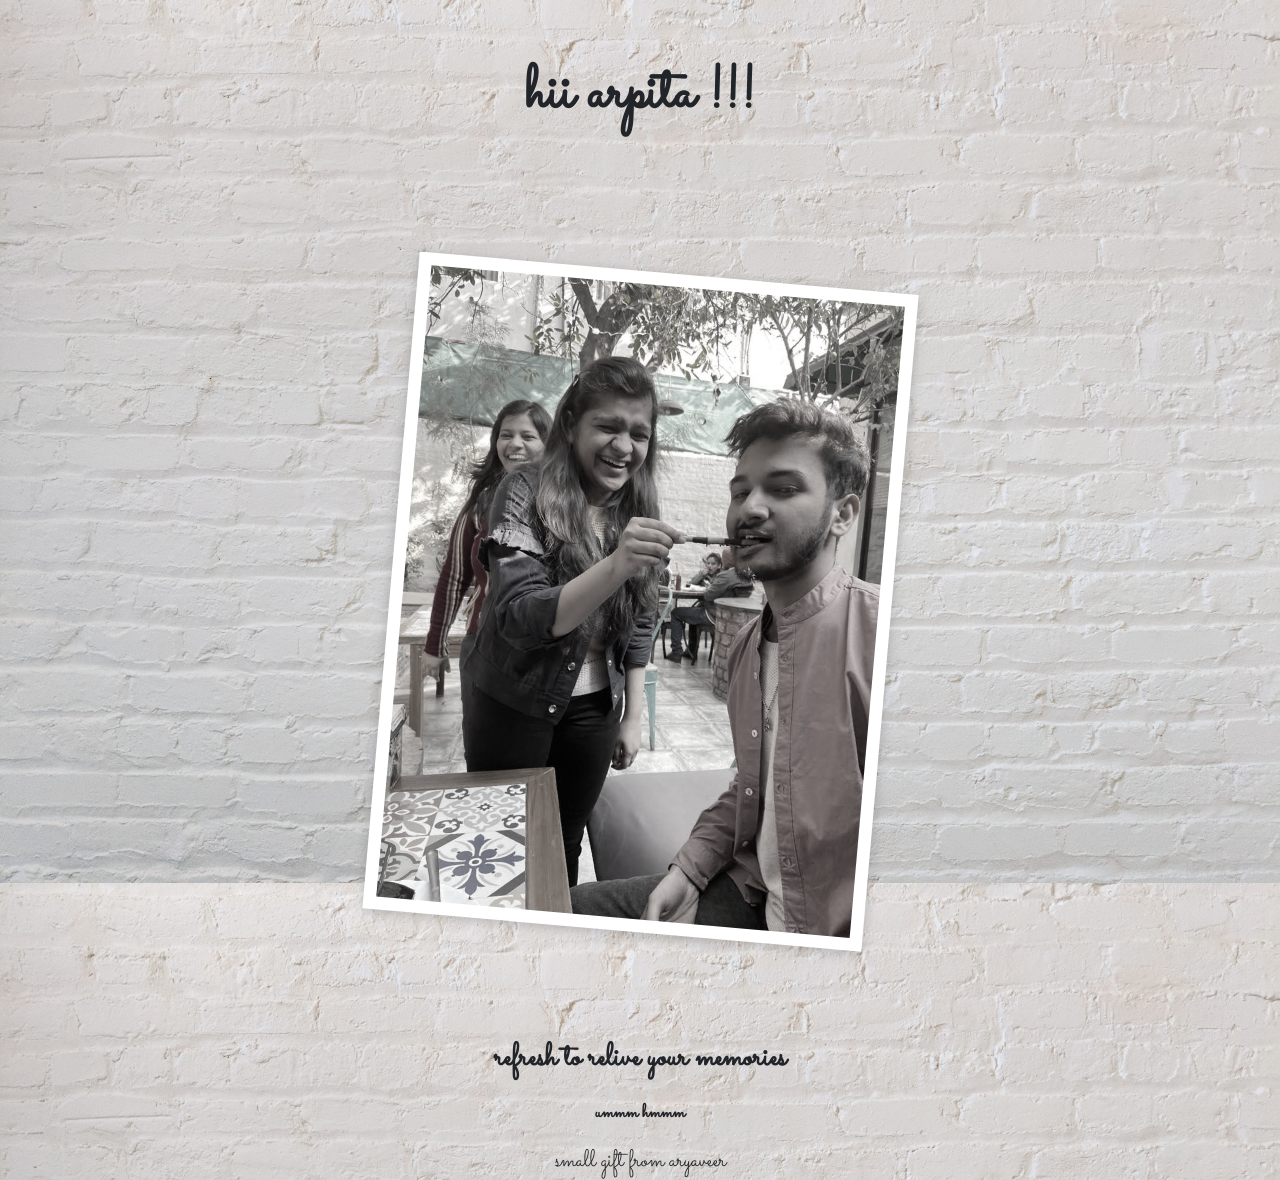
<file: index.html>
<!doctype html>
<html lang="en">

<head>
  <!-- Required meta tags -->
  <meta charset="utf-8">
  <meta name="viewport" content="width=device-width, initial-scale=1">
  <link rel="stylesheet" href="/index.css">
  <!-- Bootstrap CSS -->
  <link href="https://cdn.jsdelivr.net/npm/bootstrap@5.1.0/dist/css/bootstrap.min.css" rel="stylesheet"
    integrity="sha384-KyZXEAg3QhqLMpG8r+8fhAXLRk2vvoC2f3B09zVXn8CA5QIVfZOJ3BCsw2P0p/We" crossorigin="anonymous">

  <link rel="preconnect" href="https://fonts.googleapis.com">
  <link rel="preconnect" href="https://fonts.gstatic.com" crossorigin>
  <link href="https://fonts.googleapis.com/css2?family=Sacramento&display=swap" rel="stylesheet">

  <title>hii </title>

  <script src="https://ajax.googleapis.com/ajax/libs/jquery/3.5.1/jquery.min.js"></script>
</head>

<body>

  <div class="page">

  <div class="row nav d-flex justify-content-center">
    <div class="name d-flex justify-content-center">
      <p style="
      font-size: 60px;
  ">hii arpita !!!</p>
    </div>
  </div>

  <div class="row">
    <div class="main d-flex justify-content-center">
      <div class="image">
        <div class="container">
          <div class="item">
            <figure class="polaroid">
              <div id="banner-images">

              </div>
              <figcaption class="caption"></figcaption>
            </figure>
          </div>
        </div>
        <div class="text-1" style="font-size: xx-large;">
          <p>refresh to relive your memories</p>
        </div>
        <div class="text-1 d-flex justify-content-center">
          <p>ummm hmmm </p>
        </div>
        <div id="gift">
          <p>
            small gift from aryaveer
          </p> 
        </div>
      
      </div>
    </div>
  </div>


</div>
  <script>
    var images = ['img1.jpg', 'img2.jpg', 'img3.jpg', 'img4.jpg'];
    $('<img  class="d-block w-100" alt="..." src="/images/image-box/' + images[Math.floor(Math.random() * images
      .length)] + '">').appendTo('#banner-images');
  </script>

</body>

</html>
</file>
<file: index.css>
body{
    background-image: url(/images/joe-woods-4Zaq5xY5M_c-unsplash.jpg);
    font-family: 'Sacramento', cursive;
    height: 100%;
      /* Center and scale the image nicely */
    background-position: center;
    background-repeat: repeat;
    background-size: cover;
    font-family: 'Sacramento', cursive;
}

.image{
    height: 650px;
    width: 650px;
}

.name{
    padding-top: 50px;
    font-family: 'Sacramento', cursive;
    font-size: larger;
    font-weight: bold;
}

.image-box{
    width: 450px;
    height: 450px;
}

.carouselExampleIndicators{
    width: 100%;
    height: 100%;
    object-fit: contain;
}

.text-1,.text-2,h4{
    font-family: 'Sacramento', cursive;
    font-size: larger;
    text-align: center;
    font-weight: bold;
}

img {
    width: 100%;
    height: auto;
  }
  
  .container {
    width: 100%;
    text-align: center;
  }
  
  .polaroid {
    background-color: #fff;
    padding: 1em;
    box-shadow: 0 0.25em 1em rgba(0, 0, 0, 0.2);
  }
  
  .caption {
    font-size: 2em;
    text-align: center;
    transition: all 0.3s;
  }
  
  .item {
    display: inline-block;
    margin-top: 2em;
    filter: grayscale(90%);
  }
  
  .item .polaroid:before {
    content: "";
    position: absolute;
    z-index: -1;
    transition: all 0.3s;
  }
  
  .item:nth-of-type(4n+1) {
    transform: scale(0.8, 0.8) rotate(5deg);
    transition: all 0.3s;
  }
  
  .item:nth-of-type(4n+1) .polaroid:before {
    transform: rotate(4deg);
    width: 45%;
    height: 20%;
    bottom: 30px;
    right: 10px;
  }
  
  .item:nth-of-type(4n+2) {
    transform: scale(0.8, 0.8) rotate(-5deg);
    transition: all 0.3s;
  }
  
  .item:nth-of-type(4n+2) .polaroid:before {
    transform: rotate(-4deg);
    width: 45%;
    height: 20%;
    bottom: 30px;
    right: 10px;
  }
  
  .item:nth-of-type(4n+3) {
    transform: scale(0.8, 0.8) rotate(-3deg);
    transition: all 0.3s;
  }
  
  .item:nth-of-type(4n+3) .polaroid:before {
    transform: rotate(-4deg);
    width: 45%;
    height: 20%;
    bottom: 30px;
    right: 10px;
  }
  
  .item:nth-of-type(4n+4) {
    transform: scale(0.8, 0.8) rotate(3deg);
    transition: all 0.3s;
  }
  
  .item:nth-of-type(4n+1) .polaroid:before {
    transform: rotate(-4deg);
    width: 45%;
    height: 20%;
    bottom: 30px;
    right: 10px;
  }
  
  .item:nth-of-type(4n+5) {
    transform: scale(0.8, 0.8) rotate(0deg);
    transition: all 0.3s;
  }
  
  .item:nth-of-type(4n+1) .polaroid:before {
    transform: rotate(0deg);
    width: 45%;
    height: 20%;
    bottom: 30px;
    right: 10px;
  }
  
  .item:hover {
    transform: scale(1, 1) rotate(0deg);
    filter: none;
    transition: all 0.3s;
  }
  
  .item:hover .polaroid:before {
    content: "";
    position: absolute;
    width: 90%;
    height: 90%;
    bottom: 0%;
    right: 5%;
    z-index: -1;
    transform: rotate(0deg);
    transition: all 0.3s;
  }

  footer{
    border: 0;
    position: fixed;
    font-family: 'Sacramento', cursive;
    text-align: center;
  }

  .page{
    display: flex;
    flex-direction: column;
    flex-wrap: nowrap;
    align-content: space-between;
    justify-content: center;
    align-items: center;
}


#gift{
  /* bottom:0px;
  position: fixed; */
  font-size: x-large;
  font-family: 'Sacramento', cursive;
  text-align: center;
  /* position: fixed; */
  /* bottom: 0;
  width: 100%; */
}
</file>
